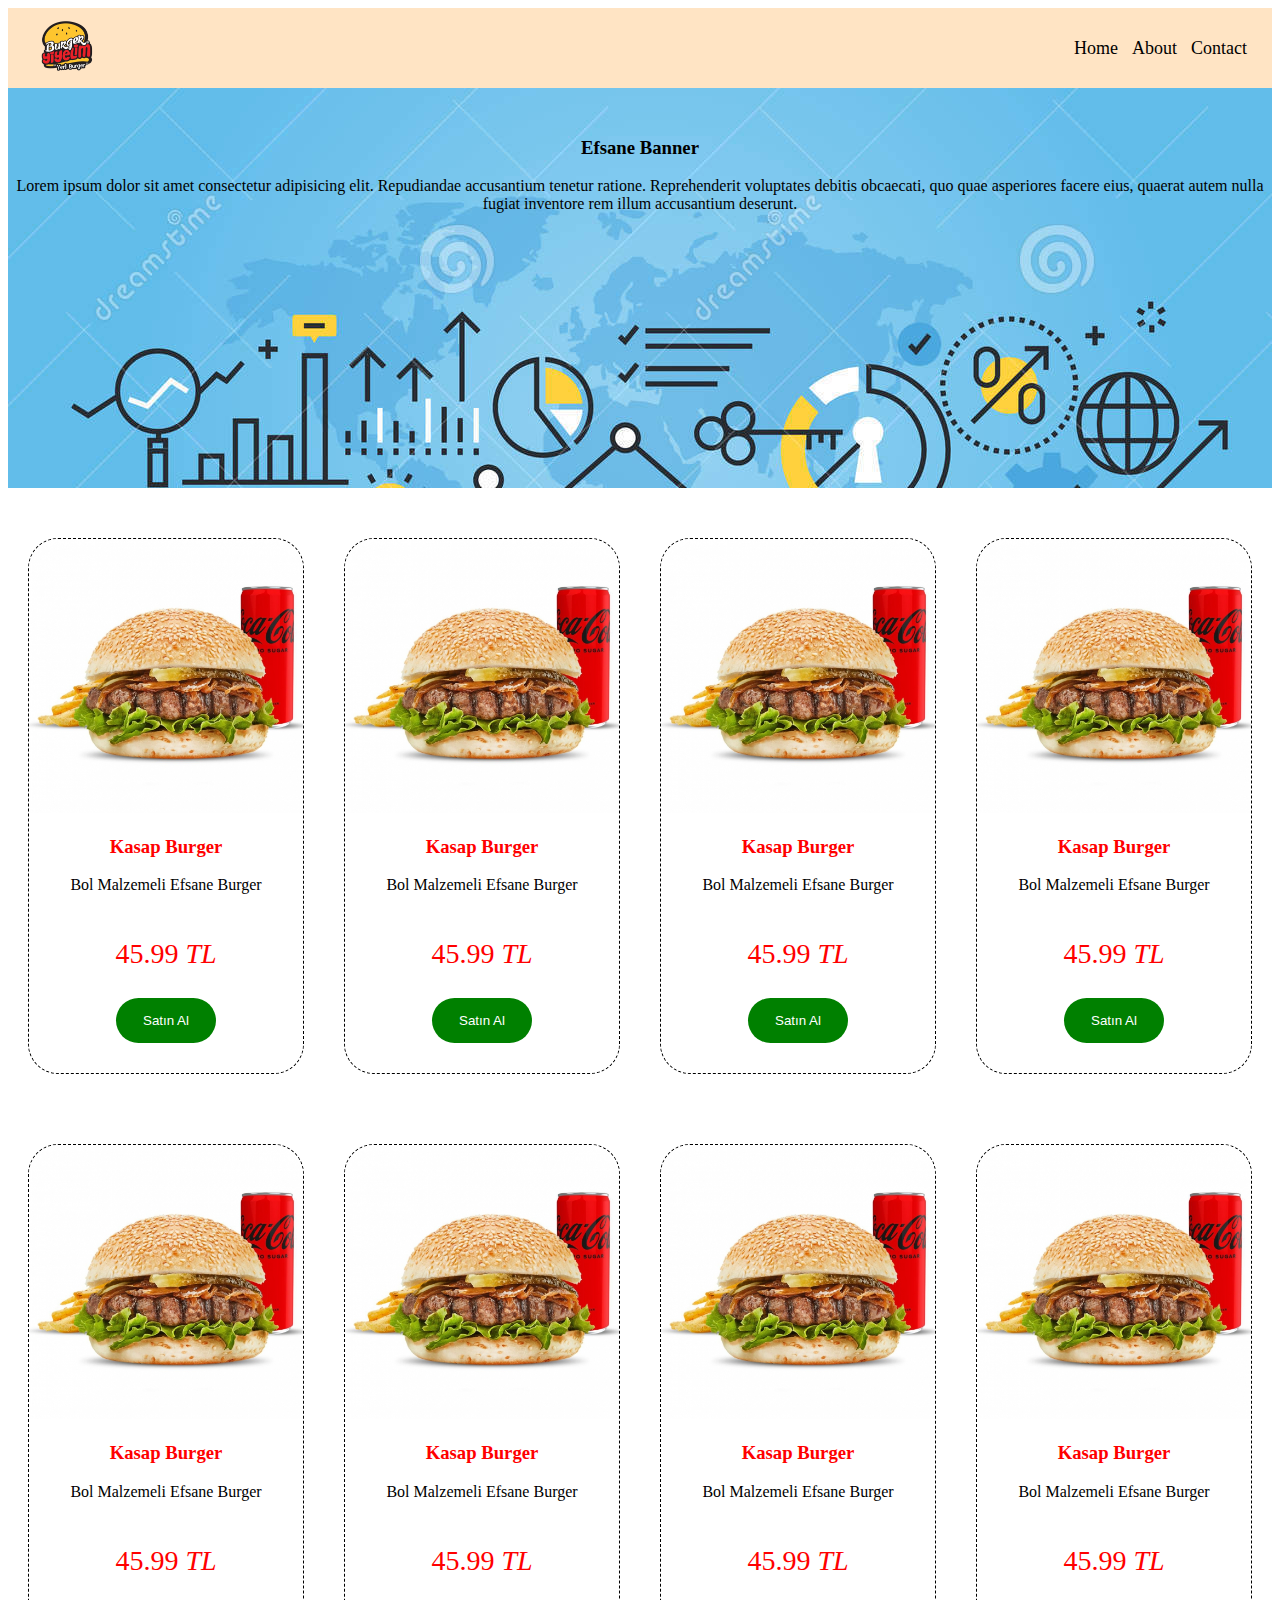
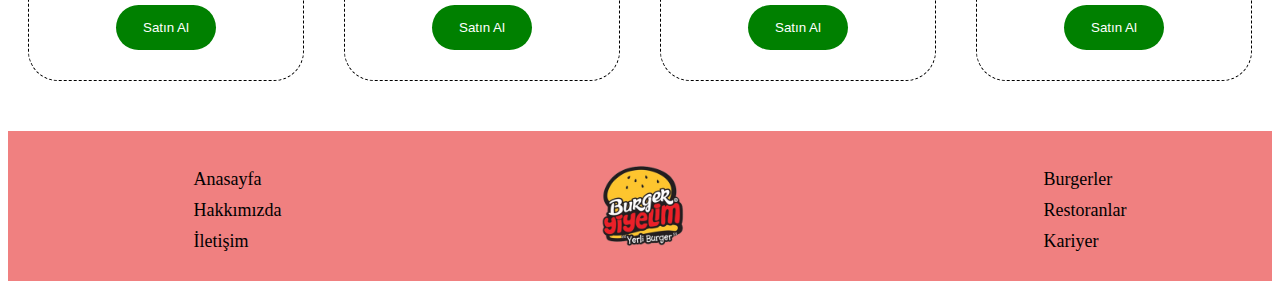
<file: BurgerProject/index.html>
<!DOCTYPE html>
<html lang="tr">

<head>
    <meta charset="UTF-8">
    <meta name="viewport" content="width=device-width, initial-scale=1.0">
    <title>Burger Project</title>
    <link rel="stylesheet" href="app.css">
</head>

<body>
    <div id="headerDiv" class="header">
        <div class="mobileIcon" onclick="toogle()">
            <img class="icon" src="images/icon.jpg" alt="">
        </div>
        <div>
            <img class="headerImg" src="images/burgerlogo.png" alt="">
        </div>
        <div id="toogleMenu" class="mobileLinkDisplay">
            <div class="mobileLink">
                <a class="headerLink" href="#home">Home</a>
                <a class="headerLink" href="#about">About</a>
                <a class="headerLink" href="#contact">Contact</a>
            </div>
        </div>
    </div>
    <div class="banner">
        <div class="bannerContent">
            <h3>Efsane Banner</h3>
            <p>Lorem ipsum dolor sit amet consectetur adipisicing elit. Repudiandae accusantium tenetur ratione.
                Reprehenderit voluptates debitis obcaecati, quo quae asperiores facere eius, quaerat autem nulla fugiat
                inventore rem illum accusantium deserunt.</p>
        </div>
    </div>
    <div class="parentImgDiv">
        <div class="imgResponsiveDiv">
            <div class="imgDiv">
                <img src="images/burger.jpg" alt="">
                <h3>Kasap Burger</h3>
                <p>Bol Malzemeli Efsane Burger</p>
                <div class="pricePurchaseDiv">
                    <p class="price">45.99 <em>TL</em></p>
                    <button class="purchaseBtn">Satın Al</button>
                </div>
            </div>
        </div>
        <div class="imgResponsiveDiv">
            <div class="imgDiv">
                <img src="images/burger.jpg" alt="">
                <h3>Kasap Burger</h3>
                <p>Bol Malzemeli Efsane Burger</p>
                <div class="pricePurchaseDiv">
                    <p class="price">45.99 <em>TL</em></p>
                    <button class="purchaseBtn">Satın Al</button>
                </div>
            </div>
        </div>
        <div class="imgResponsiveDiv">
            <div class="imgDiv">
                <img src="images/burger.jpg" alt="">
                <h3>Kasap Burger</h3>
                <p>Bol Malzemeli Efsane Burger</p>
                <div class="pricePurchaseDiv">
                    <p class="price">45.99 <em>TL</em></p>
                    <button class="purchaseBtn">Satın Al</button>
                </div>
            </div>
        </div>
        <div class="imgResponsiveDiv">
            <div class="imgDiv">
                <img src="images/burger.jpg" alt="">
                <h3>Kasap Burger</h3>
                <p>Bol Malzemeli Efsane Burger</p>
                <div class="pricePurchaseDiv">
                    <p class="price">45.99 <em>TL</em></p>
                    <button class="purchaseBtn">Satın Al</button>
                </div>
            </div>
        </div>
    </div>
    <div class="parentImgDiv">
        <div class="imgResponsiveDiv">
            <div class="imgDiv">
                <img src="images/burger.jpg" alt="">
                <h3>Kasap Burger</h3>
                <p>Bol Malzemeli Efsane Burger</p>
                <div class="pricePurchaseDiv">
                    <p class="price">45.99 <em>TL</em></p>
                    <button class="purchaseBtn">Satın Al</button>
                </div>
            </div>
        </div>
        <div class="imgResponsiveDiv">
            <div class="imgDiv">
                <img src="images/burger.jpg" alt="">
                <h3>Kasap Burger</h3>
                <p>Bol Malzemeli Efsane Burger</p>
                <div class="pricePurchaseDiv">
                    <p class="price">45.99 <em>TL</em></p>
                    <button class="purchaseBtn">Satın Al</button>
                </div>
            </div>
        </div>
        <div class="imgResponsiveDiv">
            <div class="imgDiv">
                <img src="images/burger.jpg" alt="">
                <h3>Kasap Burger</h3>
                <p>Bol Malzemeli Efsane Burger</p>
                <div class="pricePurchaseDiv">
                    <p class="price">45.99 <em>TL</em></p>
                    <button class="purchaseBtn">Satın Al</button>
                </div>
            </div>
        </div>
        <div class="imgResponsiveDiv">
            <div class="imgDiv">
                <img src="images/burger.jpg" alt="">
                <h3>Kasap Burger</h3>
                <p>Bol Malzemeli Efsane Burger</p>
                <div class="pricePurchaseDiv">
                    <p class="price">45.99 <em>TL</em></p>
                    <button class="purchaseBtn">Satın Al</button>
                </div>
            </div>
        </div>
    </div>
    <div class="footer">
        <ul class="footerList">
            <li><a href="">Anasayfa</a></li>
            <li><a href="">Hakkımızda</a></li>
            <li><a href="">İletişim</a></li>
        </ul>
        <img src="images/burgerlogo.png" style="height: 80px;">
        <ul class="footerList">
            <li><a href="">Burgerler</a></li>
            <li><a href="">Restoranlar</a></li>
            <li><a href="">Kariyer</a></li>
        </ul>
    </div>
    <script>
        function toogle() {
            let x = document.getElementById("toogleMenu");
            let y = document.getElementById("headerDiv");
            if (x.style.display === "none") {
                x.style.display = "block";
                y.style.height = "auto";
            } else {
                x.style.display = "none";
                y.style.height = "80px";
            }
        }
    </script>
</body>

</html>
</file>
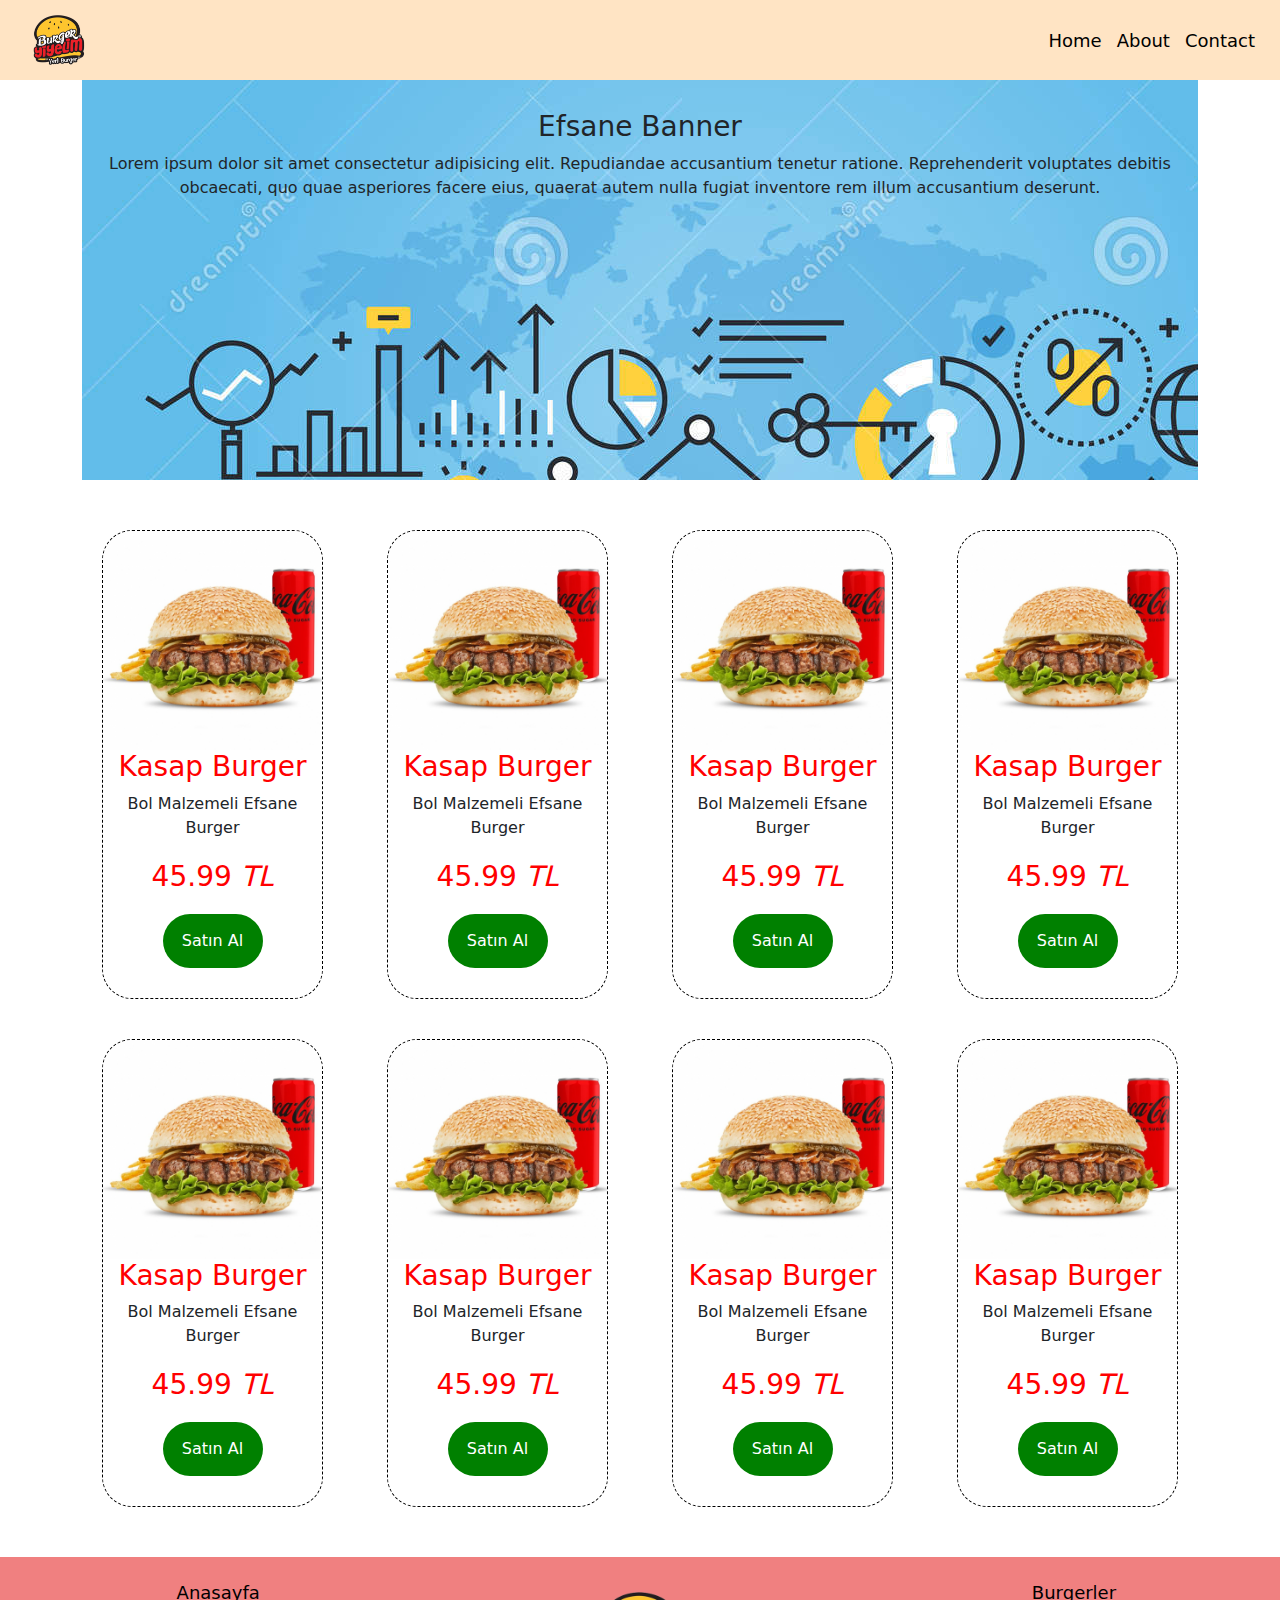
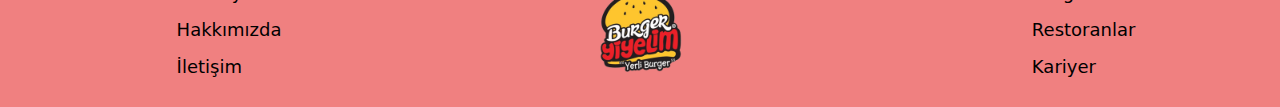
<file: BurgerProjectWithBootstrap/index.html>
<!DOCTYPE html>
<html lang="tr">

<head>
    <meta charset="UTF-8">
    <meta name="viewport" content="width=device-width, initial-scale=1.0">
    <title>Burger Project | Bootstrap</title>
    <link href="https://cdn.jsdelivr.net/npm/bootstrap@5.2.3/dist/css/bootstrap.min.css" rel="stylesheet">
    <link rel="stylesheet" href="app.css">
</head>

<body>
    <div id="headerDiv" class="header">
        <div class="mobileIcon" onclick="toogle()">
            <img class="icon" src="images/icon.jpg" alt="">
        </div>
        <div>
            <img class="headerImg" src="images/burgerlogo.png" alt="">
        </div>
        <div id="toogleMenu" class="mobileLinkDisplay">
            <div class="mobileLink">
                <a class="headerLink" href="#home">Home</a>
                <a class="headerLink" href="#about">About</a>
                <a class="headerLink" href="#contact">Contact</a>
            </div>
        </div>
    </div>
    <div class="container">
        <div class="banner">
            <div class="bannerContent">
                <h3>Efsane Banner</h3>
                <p>Lorem ipsum dolor sit amet consectetur adipisicing elit. Repudiandae accusantium tenetur ratione.
                    Reprehenderit voluptates debitis obcaecati, quo quae asperiores facere eius, quaerat autem nulla fugiat
                    inventore rem illum accusantium deserunt.</p>
            </div>
        </div>
        <div class="row">
            <div class="col-lg-3 col-md-6">
                <div class="imgDiv">
                    <img src="images/burger.jpg" alt="">
                    <h3>Kasap Burger</h3>
                    <p>Bol Malzemeli Efsane Burger</p>
                    <div class="pricePurchaseDiv">
                        <p class="price">45.99 <em>TL</em></p>
                        <button class="purchaseBtn">Satın Al</button>
                    </div>
                </div>
            </div>
            <div class="col-lg-3 col-md-6">
                <div class="imgDiv">
                    <img src="images/burger.jpg" alt="">
                    <h3>Kasap Burger</h3>
                    <p>Bol Malzemeli Efsane Burger</p>
                    <div class="pricePurchaseDiv">
                        <p class="price">45.99 <em>TL</em></p>
                        <button class="purchaseBtn">Satın Al</button>
                    </div>
                </div>
            </div>
            <div class="col-lg-3 col-md-6">
                <div class="imgDiv">
                    <img src="images/burger.jpg" alt="">
                    <h3>Kasap Burger</h3>
                    <p>Bol Malzemeli Efsane Burger</p>
                    <div class="pricePurchaseDiv">
                        <p class="price">45.99 <em>TL</em></p>
                        <button class="purchaseBtn">Satın Al</button>
                    </div>
                </div>
            </div>
            <div class="col-lg-3 col-md-6">
                <div class="imgDiv">
                    <img src="images/burger.jpg" alt="">
                    <h3>Kasap Burger</h3>
                    <p>Bol Malzemeli Efsane Burger</p>
                    <div class="pricePurchaseDiv">
                        <p class="price">45.99 <em>TL</em></p>
                        <button class="purchaseBtn">Satın Al</button>
                    </div>
                </div>
            </div>
        </div>
        <div class="row">
            <div class="col-lg-3 col-md-6">
                <div class="imgDiv">
                    <img src="images/burger.jpg" alt="">
                    <h3>Kasap Burger</h3>
                    <p>Bol Malzemeli Efsane Burger</p>
                    <div class="pricePurchaseDiv">
                        <p class="price">45.99 <em>TL</em></p>
                        <button class="purchaseBtn">Satın Al</button>
                    </div>
                </div>
            </div>
            <div class="col-lg-3 col-md-6">
                <div class="imgDiv">
                    <img src="images/burger.jpg" alt="">
                    <h3>Kasap Burger</h3>
                    <p>Bol Malzemeli Efsane Burger</p>
                    <div class="pricePurchaseDiv">
                        <p class="price">45.99 <em>TL</em></p>
                        <button class="purchaseBtn">Satın Al</button>
                    </div>
                </div>
            </div>
            <div class="col-lg-3 col-md-6">
                <div class="imgDiv">
                    <img src="images/burger.jpg" alt="">
                    <h3>Kasap Burger</h3>
                    <p>Bol Malzemeli Efsane Burger</p>
                    <div class="pricePurchaseDiv">
                        <p class="price">45.99 <em>TL</em></p>
                        <button class="purchaseBtn">Satın Al</button>
                    </div>
                </div>
            </div>
            <div class="col-lg-3 col-md-6">
                <div class="imgDiv">
                    <img src="images/burger.jpg" alt="">
                    <h3>Kasap Burger</h3>
                    <p>Bol Malzemeli Efsane Burger</p>
                    <div class="pricePurchaseDiv">
                        <p class="price">45.99 <em>TL</em></p>
                        <button class="purchaseBtn">Satın Al</button>
                    </div>
                </div>
            </div>
        </div>
    </div>
    <div class="footer">
        <ul class="footerList">
            <li><a href="">Anasayfa</a></li>
            <li><a href="">Hakkımızda</a></li>
            <li><a href="">İletişim</a></li>
        </ul>
        <img src="images/burgerlogo.png" style="height: 80px;">
        <ul class="footerList">
            <li><a href="">Burgerler</a></li>
            <li><a href="">Restoranlar</a></li>
            <li><a href="">Kariyer</a></li>
        </ul>
    </div>
    <script>
        function toogle() {
            let x = document.getElementById("toogleMenu");
            let y = document.getElementById("headerDiv");
            if (x.style.display === "none") {
                x.style.display = "block";
                y.style.height = "auto";
            } else {
                x.style.display = "none";
                y.style.height = "80px";
            }
        }
    </script>
     <script src="https://cdn.jsdelivr.net/npm/bootstrap@5.2.3/dist/js/bootstrap.bundle.min.js"></script>
</body>

</html>
</file>
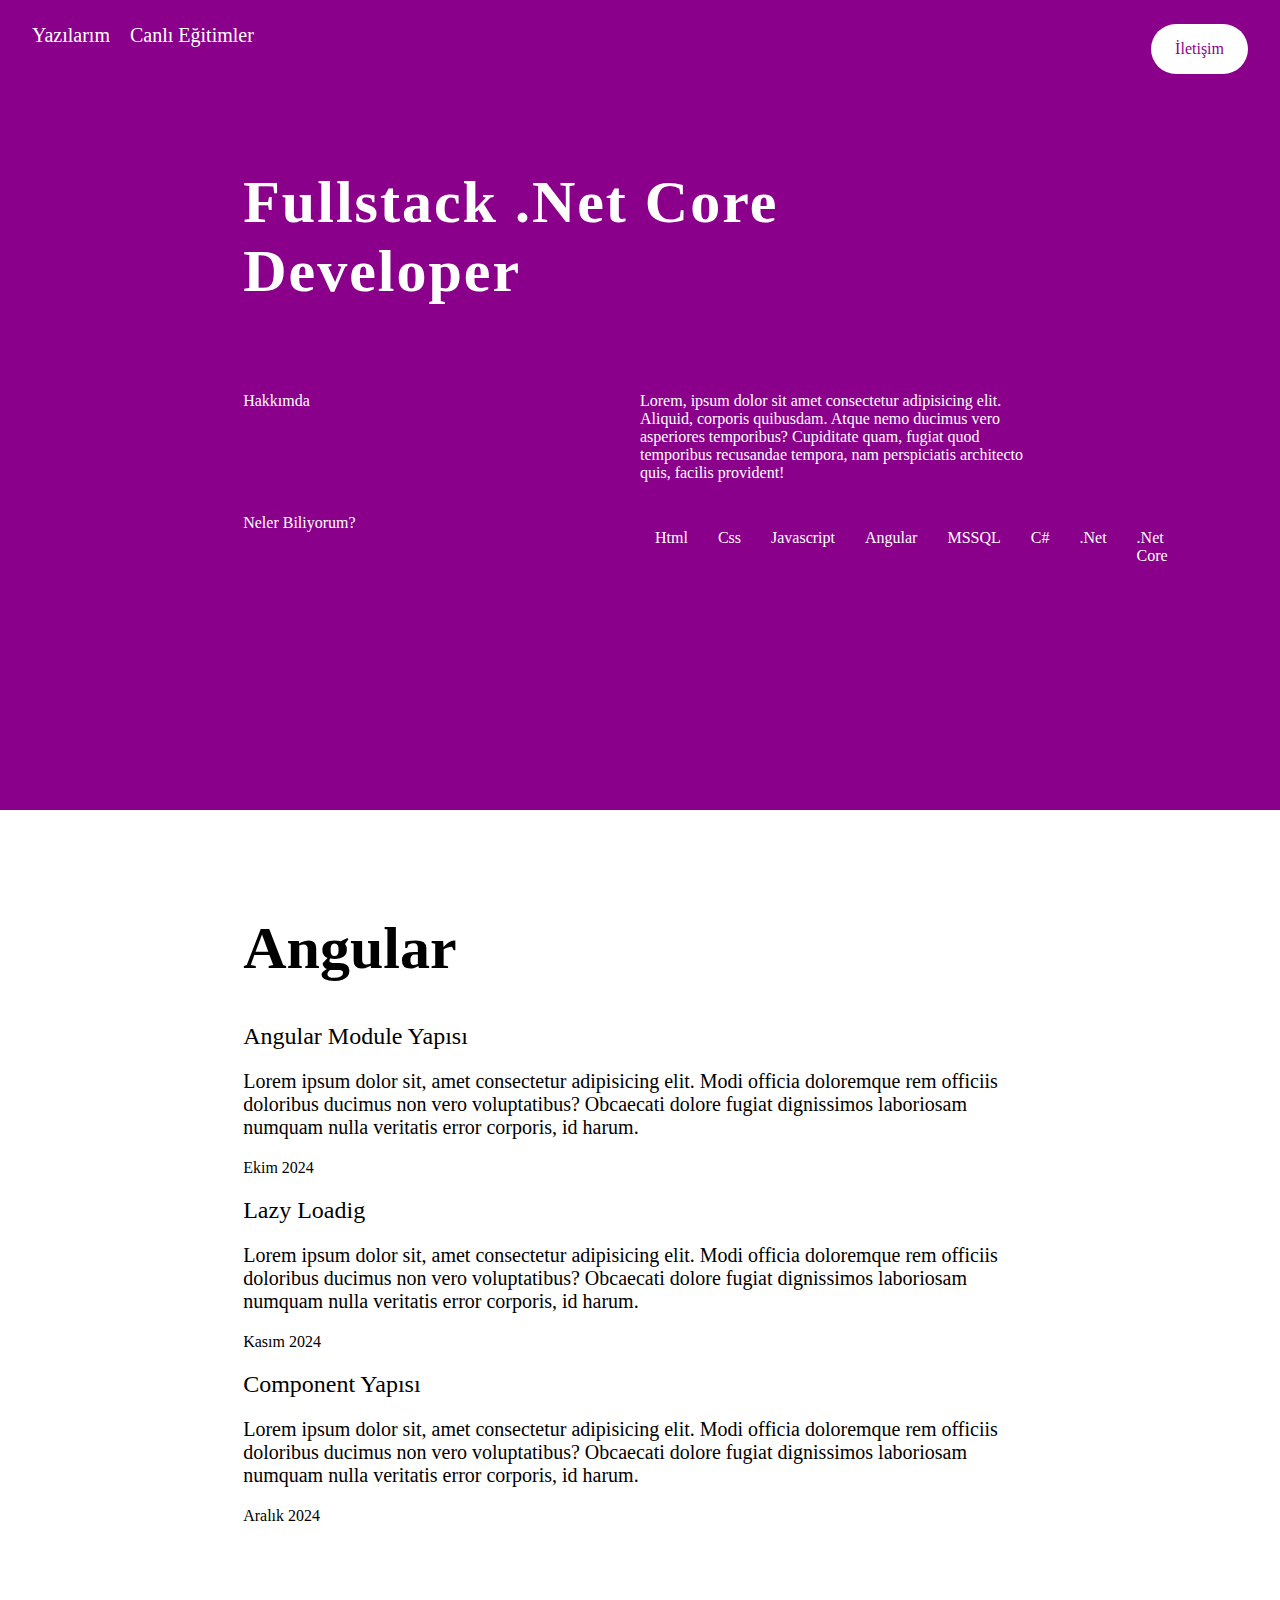
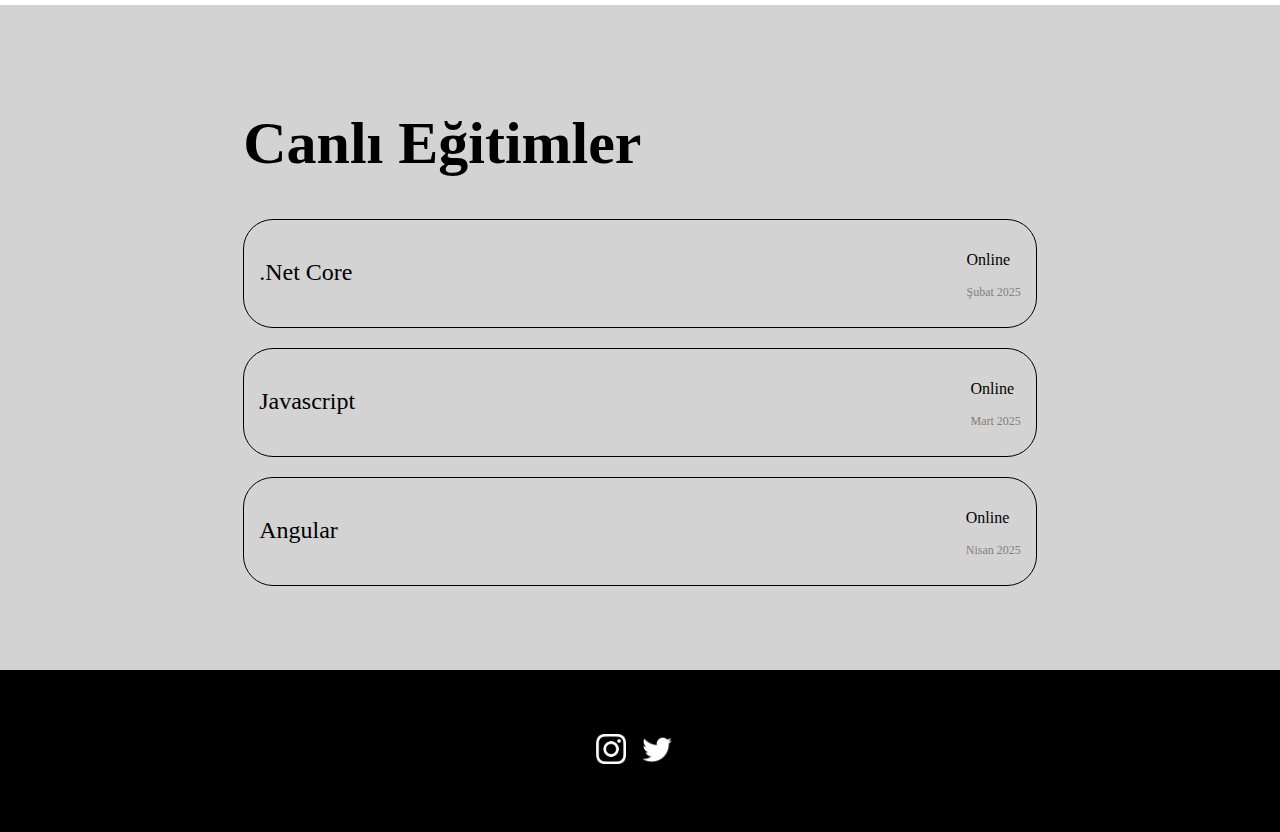
<file: CvProject/index.html>
<!DOCTYPE html>
<html lang="tr">

<head>
    <meta charset="UTF-8">
    <meta name="viewport" content="width=device-width, initial-scale=1.0">
    <title>Cv Project</title>
    <link rel="stylesheet" href="style.css">
</head>

<body>
    <section class="navSection">
        <header class="navbar">
            <nav class="links">
                <a href="#blog">Yazılarım</a>
                <a href="#education">Canlı Eğitimler</a>
            </nav>
            <a class="contact" href="#contact">İletişim</a>
        </header>
        <div class="personalDiv">
            <h1 class="title">Fullstack .Net Core Developer</h1>
            <div class="aboutMe">
                <p>Hakkımda</p>
                <p>Lorem, ipsum dolor sit amet consectetur adipisicing elit. Aliquid, corporis quibusdam. Atque nemo
                    ducimus vero asperiores temporibus? Cupiditate quam, fugiat quod temporibus recusandae tempora, nam
                    perspiciatis architecto quis, facilis provident!</p>
            </div>
            <div class="aboutMe">
                <p>Neler Biliyorum?</p>
                <ul class="skills">
                    <li>Html</li>
                    <li>Css</li>
                    <li>Javascript</li>
                    <li>Angular</li>
                    <li>MSSQL</li>
                    <li>C#</li>
                    <li>.Net</li>
                    <li>.Net Core</li>
                </ul>
            </div>
        </div>
    </section>
    <section class="blogSection" id="blog">
        <h1 class="mainTitle">Angular</h1>
        <div class="blogPosts">
            <div class="blogPost">
                <h2 class="blogTitle">Angular Module Yapısı</h2>
                <p class="blogText">Lorem ipsum dolor sit, amet consectetur adipisicing elit. Modi officia doloremque rem officiis
                    doloribus ducimus non vero voluptatibus? Obcaecati dolore fugiat dignissimos laboriosam numquam
                    nulla veritatis error corporis, id harum.</p>
                <p class="blogDate">Ekim 2024</p>
            </div>
            <div class="blogPost">
                <h2 class="blogTitle">Lazy Loadig</h2>
                <p class="blogText">Lorem ipsum dolor sit, amet consectetur adipisicing elit. Modi officia doloremque rem officiis
                    doloribus ducimus non vero voluptatibus? Obcaecati dolore fugiat dignissimos laboriosam numquam
                    nulla veritatis error corporis, id harum.</p>
                <p class="blogDate">Kasım 2024</p>
            </div>
            <div class="blogPost">
                <h2 class="blogTitle">Component Yapısı</h2>
                <p class="blogText">Lorem ipsum dolor sit, amet consectetur adipisicing elit. Modi officia doloremque rem officiis
                    doloribus ducimus non vero voluptatibus? Obcaecati dolore fugiat dignissimos laboriosam numquam
                    nulla veritatis error corporis, id harum.</p>
                <p class="blogDate">Aralık 2024</p>
            </div>
        </div>
    </section>
    <section class="eventsSection" id="education">
        <h1 class="mainTitle">Canlı Eğitimler</h1>
        <div class="events">
            <div class="event">
                <p class="eventTitle">.Net Core</p>
                <div>
                    <p class="eventLocation">Online</p>
                    <p class="eventDate">Şubat 2025</p>
                </div>
            </div>
            <div class="event">
                <p class="eventTitle">Javascript</p>
                <div>
                    <p class="eventLocation">Online</p>
                    <p class="eventDate">Mart 2025</p>
                </div>
            </div>
            <div class="event">
                <p class="eventTitle">Angular</p>
                <div>
                    <p class="eventLocation">Online</p>
                    <p class="eventDate">Nisan 2025</p>
                </div>
            </div>
        </div>
    </section>
    <footer id="contact">
        <div class="footerContent">
            <img src="images/instagram.png" >
            <img src="images/twitter.png" >
        </div>
    </footer>
</body>

</html>
</file>
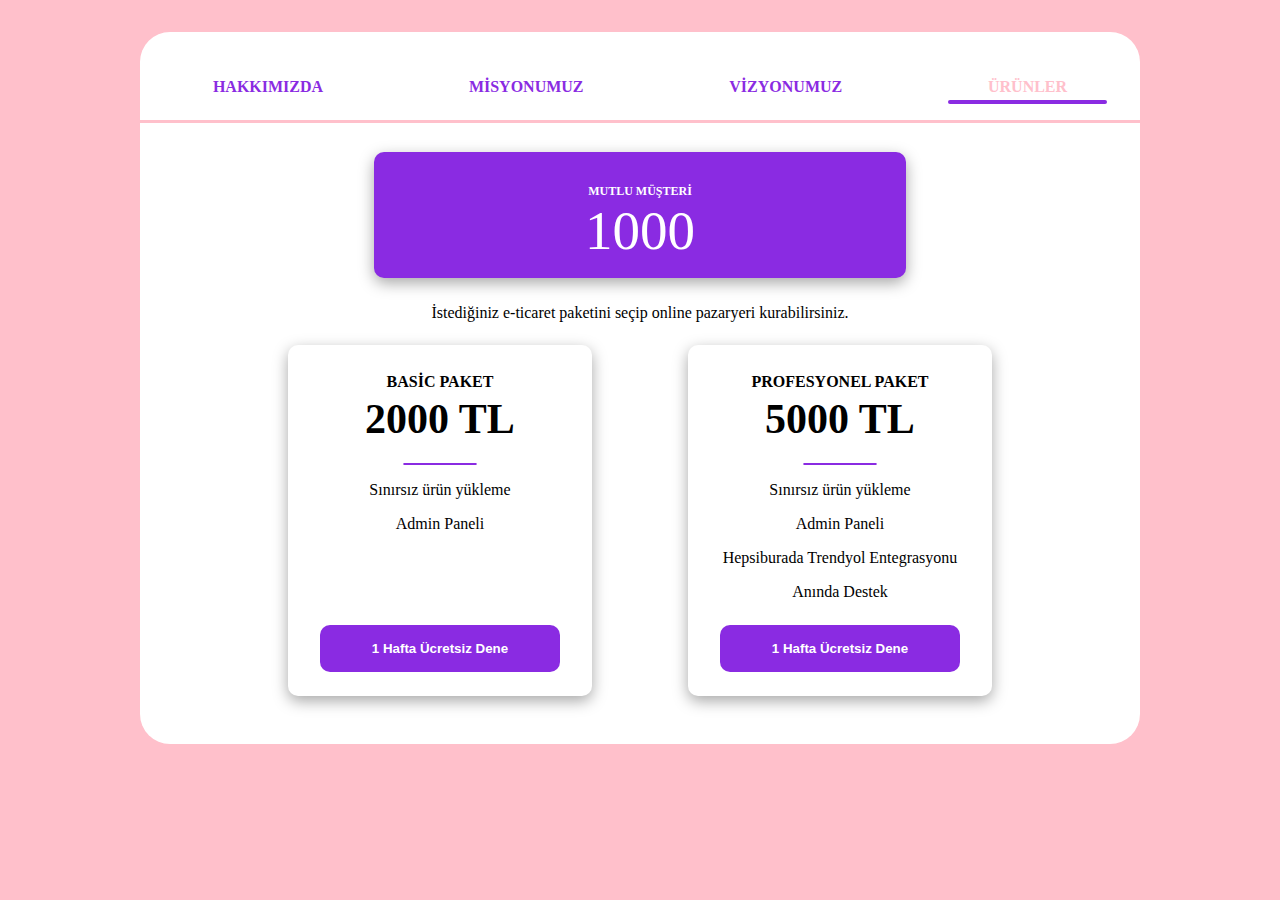
<file: EticaretProject/index.html>
<!DOCTYPE html>
<html lang="tr">

<head>
    <meta charset="UTF-8">
    <meta name="viewport" content="width=device-width, initial-scale=1.0">
    <title>Eticaret</title>
    <link rel="stylesheet" href="app.css">
</head>

<body>
    <div class="container">
        <div class="tabs">
            <p>Hakkımızda</p>
            <p>Misyonumuz</p>
            <p>Vizyonumuz</p>
            <p class="active">Ürünler</p>
        </div>
        <div class="line"></div>
        <div class="customers">
            <p class="text">Mutlu Müşteri</p>
            <p class="number">1000</p>
        </div>
        <p class="message">İstediğiniz e-ticaret paketini seçip online pazaryeri kurabilirsiniz. </p>
        <div class="cardContainer">
            <div class="card">
                <div>
                    <div class="card-header">
                        <p class="title">Basic Paket</p>
                        <p class="price">2000 TL</p>
                    </div>
                    <hr />
                    <p>Sınırsız ürün yükleme</p>
                    <p>Admin Paneli</p>
                </div>
                <button>1 Hafta Ücretsiz Dene</button>
            </div>
            <div class="card">
                <div>
                    <div class="card-header">
                        <div class="professional">
                            <p>Size Özel Tasarım</p>
                        </div>
                        <p class="title">Profesyonel Paket</p>
                        <p class="price">5000 TL</p>
                    </div>
                    <hr />
                    <p>Sınırsız ürün yükleme</p>
                    <p>Admin Paneli</p>
                    <p>Hepsiburada Trendyol Entegrasyonu</p>
                    <p>Anında Destek</p>
                </div>
                <button>1 Hafta Ücretsiz Dene</button>
            </div>
        </div>
    </div>
</body>

</html>
</file>
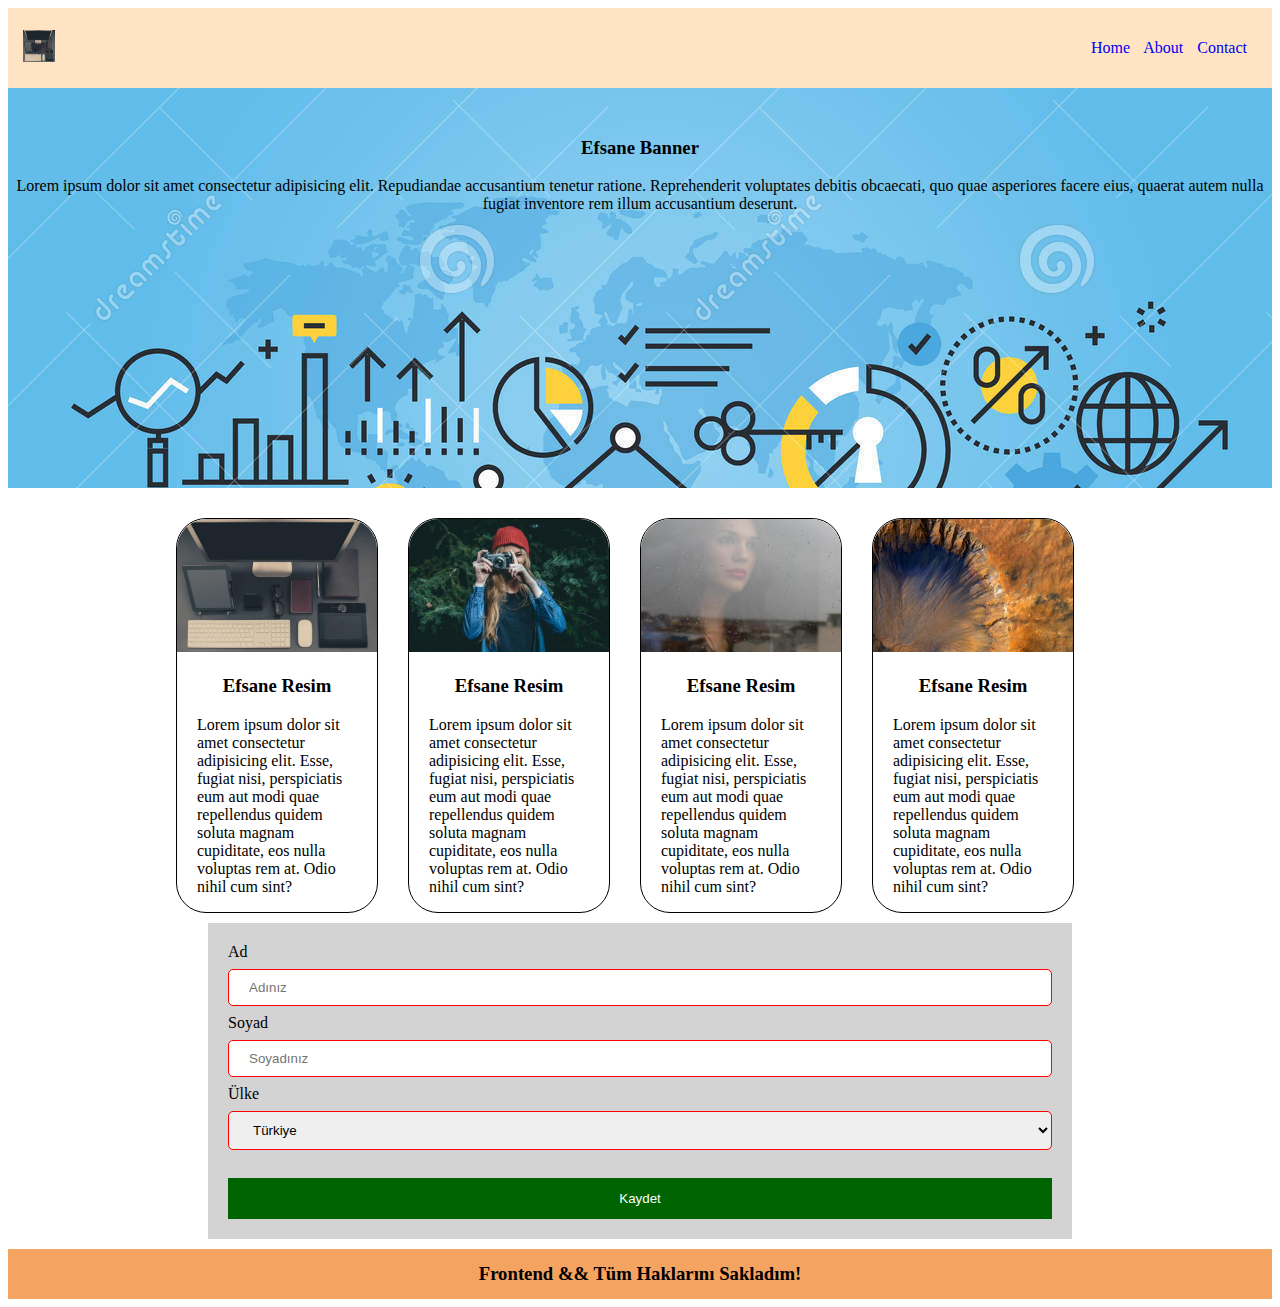
<file: Website/index.html>
<!DOCTYPE html>
<html lang="tr">

<head>
    <meta charset="UTF-8">
    <meta name="viewport" content="width=device-width, initial-scale=1.0">
    <title>WEBSITE</title>
    <link rel="stylesheet" href="app.css">
</head>

<body>
    <div id="headerDiv" class="header">
        <div class="mobileIcon" onclick="toogle()">
            <img class="icon" src="images/icon.jpg" alt="">
        </div>
        <div>
            <img class="headerImg" src="images/1.jpg" alt="">
        </div>
        <div id="toogleMenu" class="mobileLinkDisplay">
            <div class="mobileLink">
                <a class="headerLink" href="#home">Home</a>
                <a class="headerLink" href="#about">About</a>
                <a class="headerLink" href="#contact">Contact</a>
            </div>
        </div>
    </div>
    <div class="banner">
        <div class="bannerContent">
            <h3>Efsane Banner</h3>
            <p>Lorem ipsum dolor sit amet consectetur adipisicing elit. Repudiandae accusantium tenetur ratione.
                Reprehenderit voluptates debitis obcaecati, quo quae asperiores facere eius, quaerat autem nulla fugiat
                inventore rem illum accusantium deserunt.</p>
        </div>
    </div>
    <div class="parentImgDiv">
        <div class="imgDiv">
            <img src="images/1.jpg" alt="">
            <h3>Efsane Resim</h3>
            <p>Lorem ipsum dolor sit amet consectetur adipisicing elit. Esse, fugiat nisi, perspiciatis eum aut modi
                quae
                repellendus quidem soluta magnam cupiditate, eos nulla voluptas rem at. Odio nihil cum sint?</p>
        </div>
        <div class="imgDiv">
            <img src="images/2.jpg" alt="">
            <h3>Efsane Resim</h3>
            <p>Lorem ipsum dolor sit amet consectetur adipisicing elit. Esse, fugiat nisi, perspiciatis eum aut modi
                quae
                repellendus quidem soluta magnam cupiditate, eos nulla voluptas rem at. Odio nihil cum sint?</p>
        </div>
        <div class="imgDiv">
            <img src="images/3.jpg" alt="">
            <h3>Efsane Resim</h3>
            <p>Lorem ipsum dolor sit amet consectetur adipisicing elit. Esse, fugiat nisi, perspiciatis eum aut modi
                quae
                repellendus quidem soluta magnam cupiditate, eos nulla voluptas rem at. Odio nihil cum sint?</p>
        </div>
        <div class="imgDiv">
            <img src="images/4.jpg" alt="">
            <h3>Efsane Resim</h3>
            <p>Lorem ipsum dolor sit amet consectetur adipisicing elit. Esse, fugiat nisi, perspiciatis eum aut modi
                quae
                repellendus quidem soluta magnam cupiditate, eos nulla voluptas rem at. Odio nihil cum sint?</p>
        </div>
    </div>
    <form class="formGeneral">
        <label>Ad</label>
        <input type="text" class="formElement" name="firstName" placeholder="Adınız">
        <label>Soyad</label>
        <input type="text" class="formElement" name="lastName" placeholder="Soyadınız">
        <label for="country">Ülke</label>
        <select name="country" class="formElement">
            <option value="tr">Türkiye</option>
            <option value="fr">Français</option>
            <option value="en">England</option>
        </select>
        <input type="submit" class="formBtn" value="Kaydet">
    </form>
    <div class="footer">
        <h3>Frontend && Tüm Haklarını Sakladım!</h3>
    </div>
    <script>
        function toogle() {
            let x = document.getElementById("toogleMenu");
            let y = document.getElementById("headerDiv");
            if (x.style.display === "none") {
                x.style.display = "block";
                y.style.height = "auto";
            } else {
                x.style.display = "none";
                y.style.height = "80px";
            }
        }
    </script>
</body>

</html>
</file>
<file: BurgerProject/app.css>
*{
    box-sizing: border-box;
}
.header {
    display: flex;
    justify-content: space-between;
    background-color: bisque;
    height: 80px;
    align-items: center;
    padding: 0 15px;
}

.header img {
    height: 50px;
}

.mobileIcon {
    display: none;
    width: 50px;
    height: 50px;
}

.headerLink {
    margin-right: 10px;
    text-decoration: none;
    color: black;
    font-size: 18px;
}

.banner {
    background-image: url('images/banner.jpg');
    height: 400px;
    position: relative;
    margin-bottom: 30px;
}

.bannerContent {
    text-align: center;
    position: absolute;
    top: 30px;
    left: 0px;
    right: 0px;
}

.parentImgDiv {
    display: flex;
    justify-content: center;
    margin: 30px 0;
    flex-wrap: wrap;
}
.imgResponsiveDiv{
    flex:25%;
}
.imgDiv {
    /* width: 200px; */
    border: 1px dashed black;
    border-radius: 30px;
    margin: 20px;
    /* margin-right: 30px; */
    /* flex: 25%; */
}

.imgDiv img {
    width: 100%;
    border-radius: 30px 30px 0px 0px;
}

.imgDiv h3 {
    text-align: center;
    color: red;
}

.imgDiv p {
    padding: 0px 20px;
    text-align: center;
}

.imgDiv .pricePurchaseDiv {
    display: flex;
    flex-direction: column;
    align-items: center;
    margin-bottom: 30px
}

.imgDiv .price {
    font-size: 28px;
    color: red;
}

.imgDiv .purchaseBtn {
    padding: 15px 10px;
    border-radius: 30px;
    border: none;
    background-color: green;
    color: white;
    width: 100px;
}

.imgDiv .purchaseBtn:hover {
    cursor: pointer;
}

.footer {
    background-color: lightcoral;
    height: 150px;
    display: flex;
    justify-content: space-around;
    align-items: center;
    margin-top: 30px;
}

.footerList {
    list-style-type: none;
}

.footerList li {
    margin-top: 10px;
}

.footerList a {
    text-decoration: none;
    color: black;
    font-size: 18px;
}

.footerList a:hover {
    cursor: pointer;
    color:white;
}

@media screen and (max-width: 900px){
    .imgResponsiveDiv{
        flex: 50%;
    }
}

@media screen and (max-width: 600px) {
    .mobileIcon {
        display: block;
    }

    .header {
        flex-direction: column;
        justify-content: center;
        align-items: flex-start;
    }

    .headerImg {
        display: none;
    }

    .mobileLinkDisplay {
        display: none;
    }

    .mobileLink {
        display: flex;
        flex-direction: column;
    }

    .parentImgDiv {
        flex-direction: column;
    }

    .imgResponsiveDiv{
        flex: 100%;
    }

    .imgDiv {
        /* width: 100%; */
        margin-bottom: 30px;
    }

    .footer {
        flex-direction: column;
        height: auto;
    }

    .footerList {
        display: flex;
        padding: 0;
    }

    .footerList li{
        margin-top: 10px;
        margin-right: 10px;
    }
}
</file>
<file: BurgerProjectWithBootstrap/app.css>
*{
    box-sizing: border-box;
}
.header {
    display: flex;
    justify-content: space-between;
    background-color: bisque;
    height: 80px;
    align-items: center;
    padding: 0 15px;
}

.header img {
    height: 50px;
}

.mobileIcon {
    display: none;
    width: 50px;
    height: 50px;
}

.headerLink {
    margin-right: 10px;
    text-decoration: none;
    color: black;
    font-size: 18px;
}

.headerLink:hover{
    color: brown;
}

.banner {
    background-image: url('images/banner.jpg');
    height: 400px;
    position: relative;
    margin-bottom: 30px;
}

.bannerContent {
    text-align: center;
    position: absolute;
    top: 30px;
    left: 0px;
    right: 0px;
}

.parentImgDiv {
    display: flex;
    justify-content: center;
    margin: 30px 0;
    flex-wrap: wrap;
}
.imgResponsiveDiv{
    flex:25%;
}
.imgDiv {
    /* width: 200px; */
    border: 1px dashed black;
    border-radius: 30px;
    margin: 20px;
    /* margin-right: 30px; */
    /* flex: 25%; */
}

.imgDiv img {
    width: 100%;
    border-radius: 30px 30px 0px 0px;
}

.imgDiv h3 {
    text-align: center;
    color: red;
}

.imgDiv p {
    padding: 0px 20px;
    text-align: center;
}

.imgDiv .pricePurchaseDiv {
    display: flex;
    flex-direction: column;
    align-items: center;
    margin-bottom: 30px
}

.imgDiv .price {
    font-size: 28px;
    color: red;
}

.imgDiv .purchaseBtn {
    padding: 15px 10px;
    border-radius: 30px;
    border: none;
    background-color: green;
    color: white;
    width: 100px;
}

.imgDiv .purchaseBtn:hover {
    cursor: pointer;
}

.footer {
    background-color: lightcoral;
    height: 150px;
    display: flex;
    justify-content: space-around;
    align-items: center;
    margin-top: 30px;
}

.footerList {
    list-style-type: none;
}

.footerList li {
    margin-top: 10px;
}

.footerList a {
    text-decoration: none;
    color: black;
    font-size: 18px;
}

.footerList a:hover {
    cursor: pointer;
    color:white;
}

@media screen and (max-width: 900px){
    .imgResponsiveDiv{
        flex: 50%;
    }
}

@media screen and (max-width: 600px) {
    .mobileIcon {
        display: block;
    }

    .header {
        flex-direction: column;
        justify-content: center;
        align-items: flex-start;
    }

    .headerImg {
        display: none;
    }

    .mobileLinkDisplay {
        display: none;
    }

    .mobileLink {
        display: flex;
        flex-direction: column;
    }

    .parentImgDiv {
        flex-direction: column;
    }

    .imgResponsiveDiv{
        flex: 100%;
    }

    .imgDiv {
        /* width: 100%; */
        margin-bottom: 30px;
    }

    .footer {
        flex-direction: column;
        height: auto;
    }

    .footerList {
        display: flex;
        padding: 0;
    }

    .footerList li{
        margin-top: 10px;
        margin-right: 10px;
    }
}
</file>
<file: CvProject/style.css>
body {
    margin: 0;
}

.navSection {
    background-color: darkmagenta;
    min-height: 90vh;
    color: white;
}

.navbar {
    display: flex;
    justify-content: space-between;
    padding: 24px 32px;
}

.links a {
    color: white;
    text-decoration: none;
    font-size: 20px;
    margin-right: 16px;
}

.contact {
    background-color: white;
    padding: 16px 24px;
    border-radius: 30px;
    text-decoration: none;
    color: darkmagenta;
}

.contact:hover {
    opacity: 0.8;
}

.personalDiv {
    padding: 0 19%;
}

.title {
    font-size: 60px;
    letter-spacing: 2px;
    padding: 30px 0;
}

.aboutMe {
    display: flex;
    justify-content: space-between;
}

.aboutMe p {
    width: 50%;
}

.skills {
    display: flex;
    width: 50%;
    list-style: none;
}

.skills li {
    padding: 15px;
}

.blogSection {
    padding: 64px 19%;
}

.mainTitle {
    font-size: 60px;
}

.blogPost {
    margin-top: 10px;
}

.blogTitle {
    font-weight: 500;
}

.blogText {
    font-size: 20px;
}

.eventsSection {
    background-color: lightgrey;
    padding: 64px 19%;
}

.event {
    display: flex;
    justify-content: space-between;
    border: 1px solid black;
    padding: 15px;
    border-radius: 30px;
    margin: 20px 0;
}
.eventTitle{
    font-size: 24px;
}
.eventDate{
    color: gray;
    font-size: 12px;
}
footer{
    background-color: black;
    padding: 64px;
}
footer img{
    width: 30px;
    height: 30px;
    margin-right: 12px;
}
.footerContent{
    text-align: center;
}
</file>
<file: EticaretProject/app.css>
body {
    margin: 0;
    background-color: pink;
    display: flex;
    justify-content: center;
    align-items: center;
    padding: 32px;
}

.container {
    background: white;
    max-width: 1000px;
    border-radius: 30px;
    width: 100%;
    padding: 30px 0;
    display: flex;
    flex-direction: column;
    align-items: center;
}

.tabs {
    display: flex;
    justify-content: space-around;
    text-transform: uppercase;
    color: blueviolet;
    font-weight: bold;
    width: 100%;
}

.tabs .active {
    color: pink;
    position: relative;
}

.tabs p:hover {
    color: darkmagenta;
    cursor: pointer;
}

.tabs .active::before {
    content: '';
    background-color: blueviolet;
    width: 200%;
    height: 4px;
    position: absolute;
    bottom: -8px;
    left: -50%;
    border-radius: 10px;
}

.line {
    position: absolute;
    height: 3px;
    background-color: pink;
    width: 100%;
    max-width: 1000px;
    top: 120px;
}

.customers {
    background-color: blueviolet;
    width: 50%;
    color: white;
    text-align: center;
    padding: 16px;
    margin: 40px 0 16px 0;
    border-radius: 10px;
    box-shadow: rgba(0, 0, 0, 0.35) 0px 5px 15px;
    text-transform: uppercase;
}

.customers .text {
    font-size: 12px;
    font-weight: bold;
    margin: 16px 0 0 0;
}

.customers .number {
    font-size: 55px;
    margin: 0;
}

.message{
    margin: 10px 20px 5px 20px;
}

.cardContainer {
    display: flex;
    width: 80%;
    justify-content: space-around;
}

.card {
    box-shadow: rgba(0, 0, 0, 0.35) 0px 5px 15px;
    padding: 16px 32px;
    border-radius: 10px;
    width: 30%;
    text-align: center;
    margin: 18px;
    display: flex;
    flex-direction: column;
    justify-content: space-between;
    transition: 0.3s transform ease;
}

.card:hover{
    position: relative;
    transform: translateY(-8px);
}

.card-header {
    text-transform: uppercase;
    font-weight: bold;
    padding: 8px;
}

.card-header .professional{
    background-color: pink;
    color: white;
    position: absolute;
    top: -25px;
    width: 100%;
    left: 0;
    border-radius: 10px 10px 0 0;
}
.professional p{
    margin: 4px 0;
}

.card-header .title {
    margin: 4px 0;
}

.card-header .price {
    font-size: 42px;
    margin: 4px 0;
}

.card hr {
    width: 30%;
    border: 1px solid blueviolet;
    border-radius: 2px;
}

.card button{
    border: none;
    padding: 16px;
    background-color: blueviolet;
    color: white;
    border-radius: 10px;
    font-weight: bold;
    margin: 8px 0;
    transition: 0.2s transform ease;
}

.card button:hover{
    transform: scale(1.1);
    cursor: pointer;
}

@media screen and (max-width:1024px) {
    .tabs{
        flex-direction: column;
        align-items: center;
    }

    .line{
        display: none;
    }

    .customers{
        width: 85%
    }

    .cardContainer{
        flex-direction: column;
        width: 90%;
    }

    .card{
        margin: 30px 0;
        padding: 0;
        width: 100%;
    }

    .card button{
        margin: 15px;
    }
}
</file>
<file: Website/app.css>
.header {
    display: flex;
    justify-content: space-between;
    background-color: bisque;
    height: 80px;
    align-items: center;
    padding: 0 15px;
}

.header img {
    width: 32px;
    height: 32px;
}

.mobileIcon {
    display: none;
    width: 50px;
    height: 50px;
}

.headerLink {
    margin-right: 10px;
    text-decoration: none;
}

.banner {
    background-image: url('images/banner.jpg');
    height: 400px;
    position: relative;
    margin-bottom: 30px;
}

.bannerContent {
    text-align: center;
    position: absolute;
    top: 30px;
    left: 0px;
    right: 0px;
}

.parentImgDiv {
    display: flex;
    justify-content: center;
}

.imgDiv {
    width: 200px;
    border: 1px solid black;
    border-radius: 30px;
    margin-right: 30px;
}

.imgDiv img {
    width: 100%;
    border-radius: 30px 30px 0px 0px;
}

.imgDiv h3 {
    text-align: center;
}

.imgDiv p {
    padding: 0px 20px;
}

.formGeneral {
    background-color: lightgrey;
    padding: 20px;
    margin: 10px 200px;

}

.formElement {
    width: 100%;
    padding: 10px 20px;
    border-radius: 5px;
    margin: 8px 0px;
    box-sizing: border-box;
    border: 1px solid red;
}

.formBtn {
    width: 100%;
    padding: 13px 0px;
    background-color: darkgreen;
    border: none;
    color: white;
    margin-top: 20px;
    cursor: pointer;
}

.formElement:focus {
    background-color: aquamarine;
}

.formElement:hover {
    background-color: red;
}

.footer {
    background-color: sandybrown;
    height: 50px;
    display: flex;
    justify-content: center;
    align-items: center;
}

@media screen and (max-width: 600px) {
    .mobileIcon {
        display: block;
    }

    .header {
        flex-direction: column;
        justify-content: center;
        align-items: flex-start;
    }

    .headerImg {
        display: none;
    }

    .mobileLinkDisplay {
        display: none;
    }

    .mobileLink {
        display: flex;
        flex-direction: column;
    }

    .parentImgDiv {
        flex-direction: column;
    }

    .imgDiv {
        width: 100%;
        margin-bottom: 30px;
    }

    .formGeneral{
        width: 100%;
        box-sizing: border-box;
        margin: 0;
        margin-bottom: 10px;
    }
}
</file>
